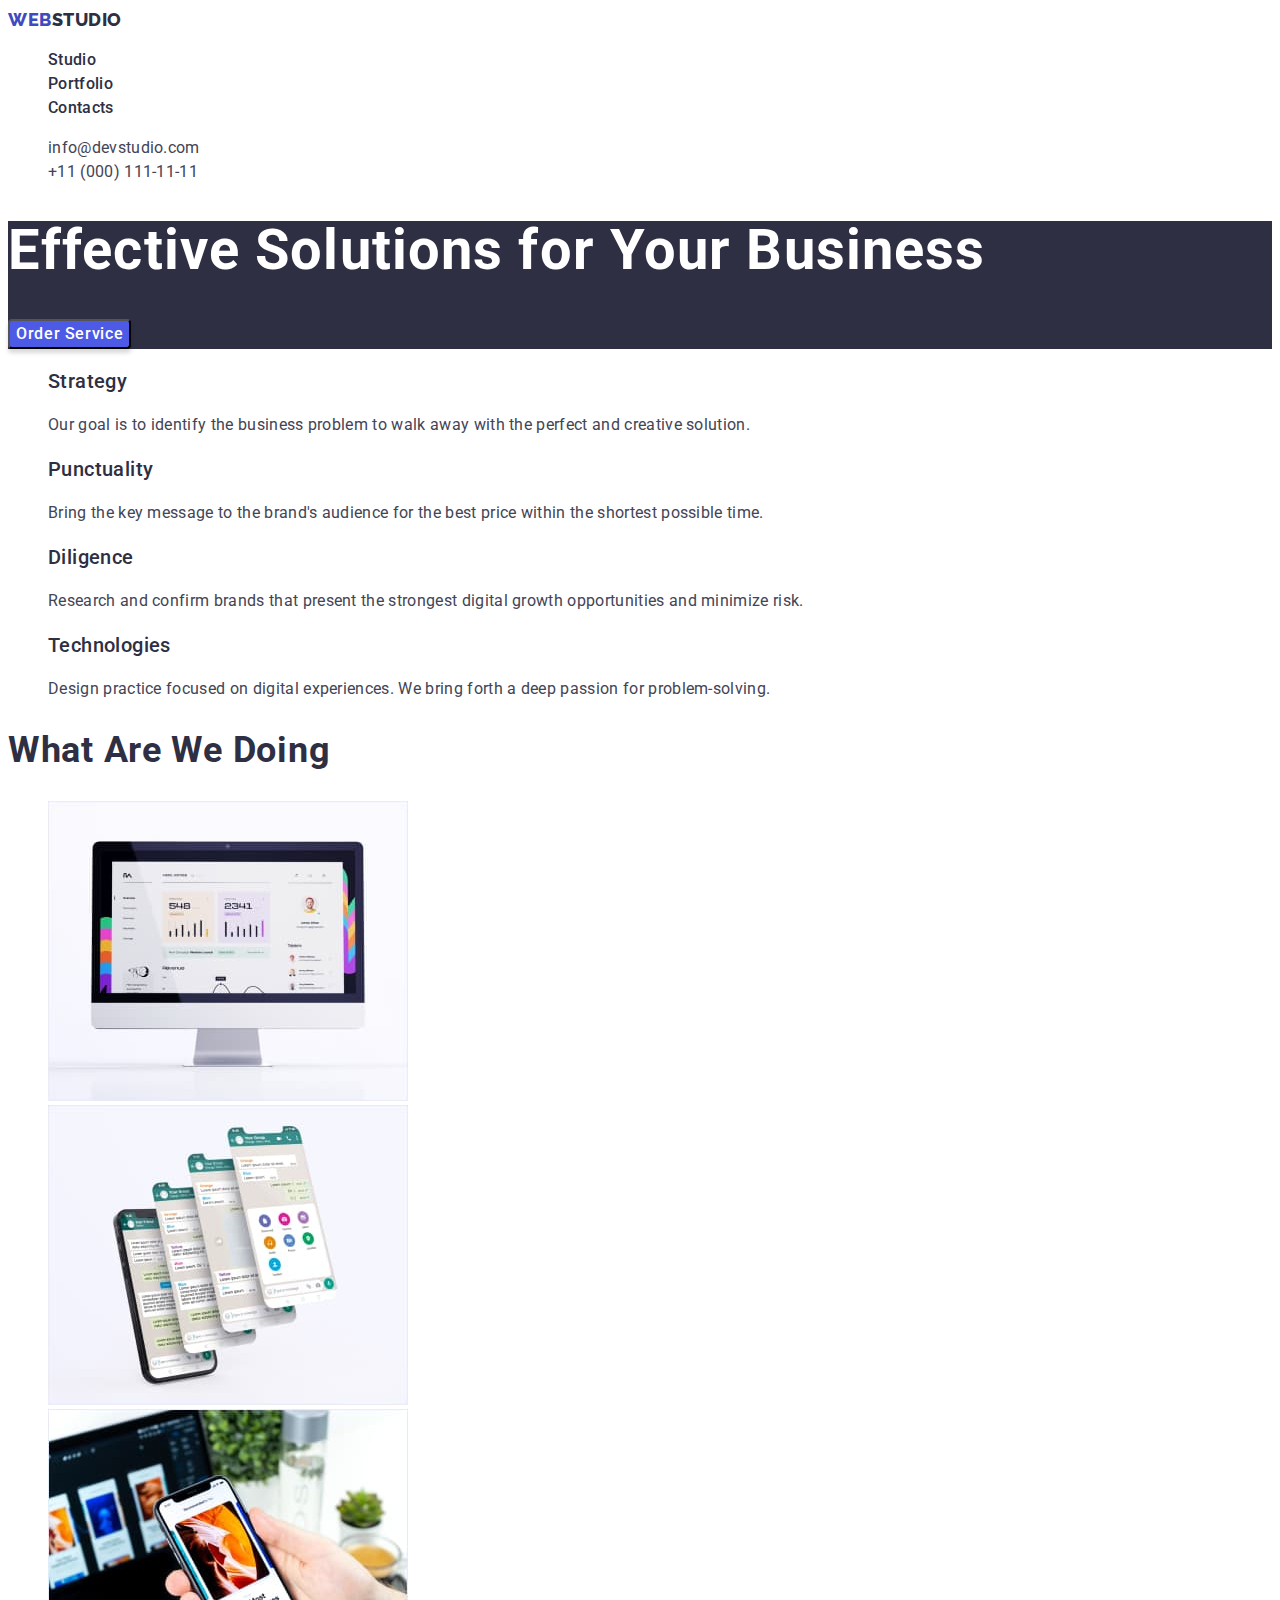
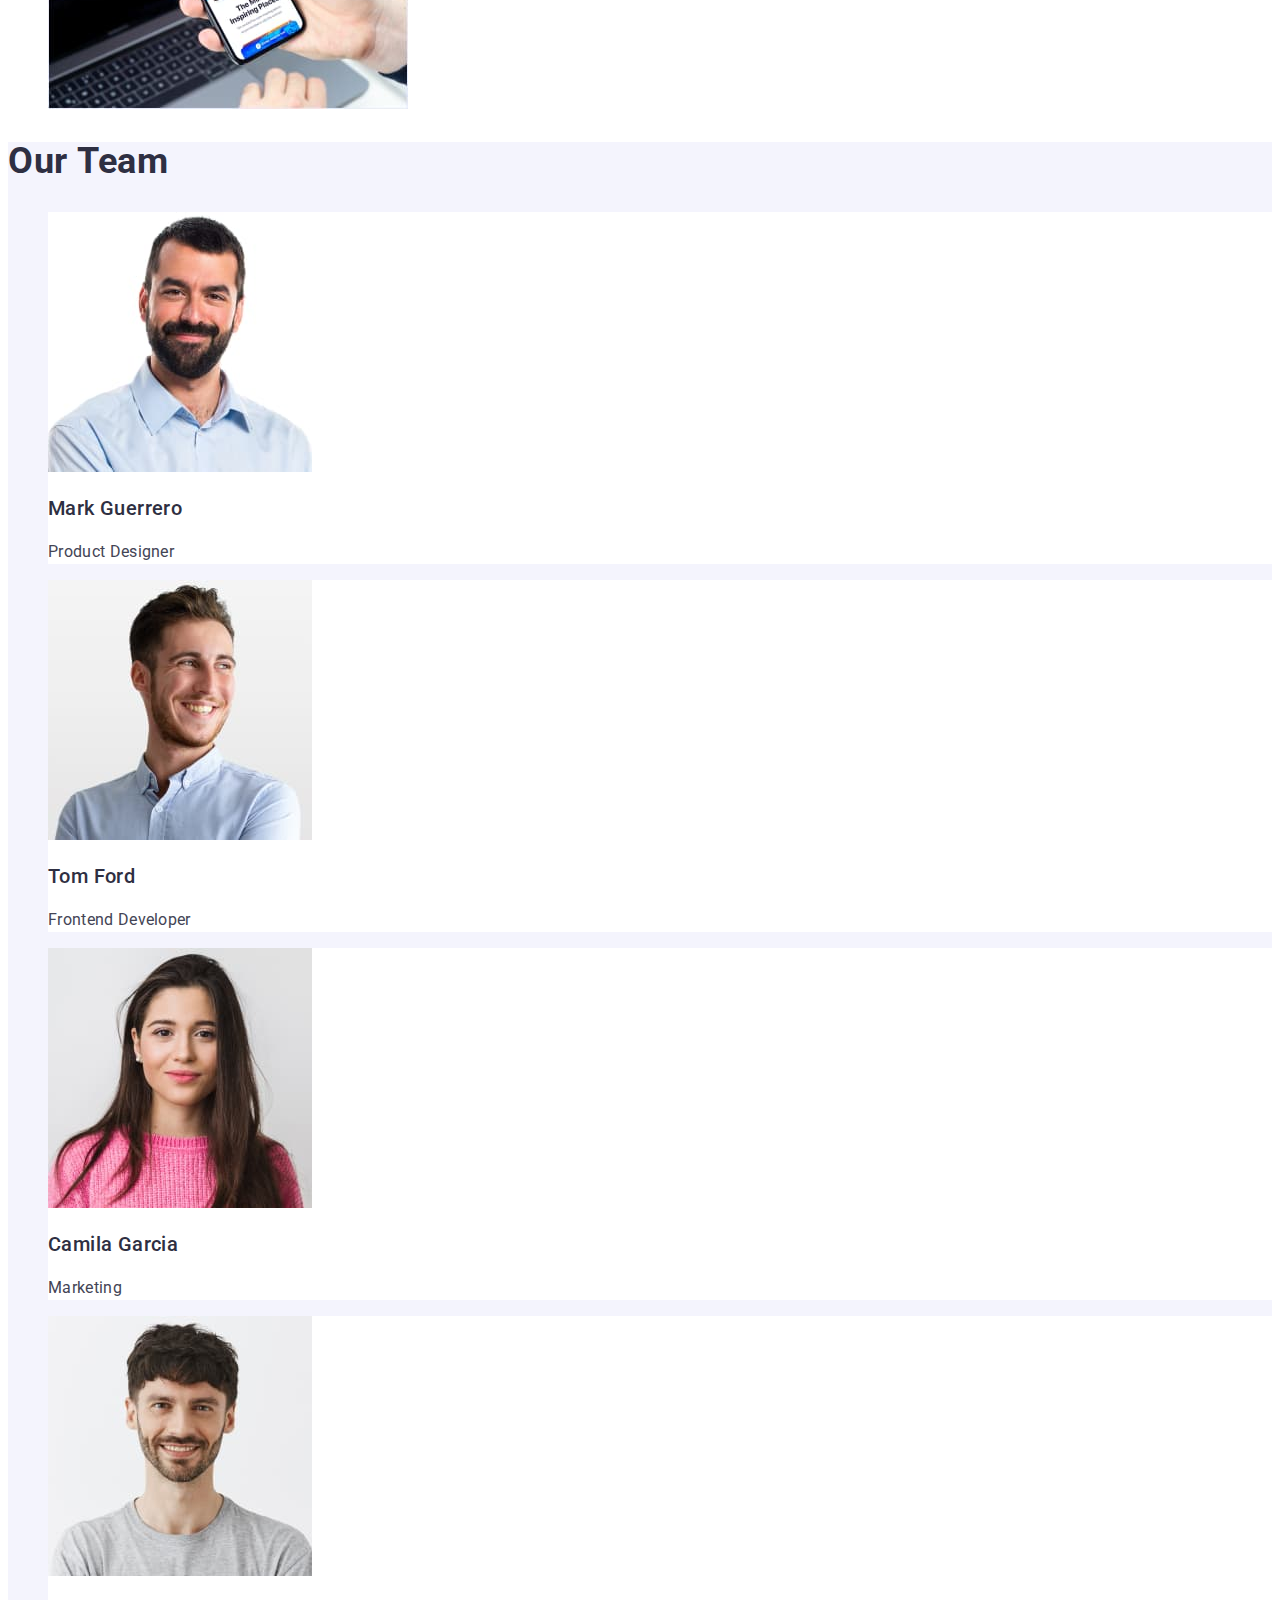
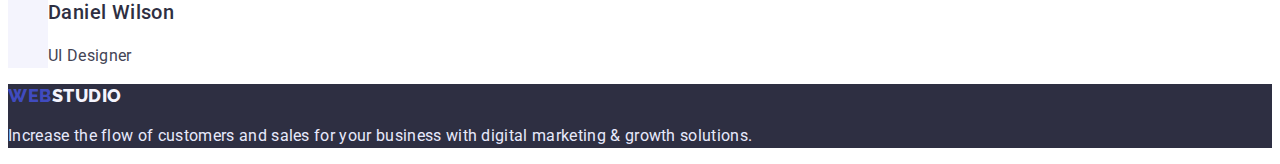
<file: index.html>
<!DOCTYPE html>
<html lang="en">
  <head>
    <meta charset="UTF-8" />
    <meta http-equiv="X-UA-Compatible" content="IE=edge" />
    <meta name="viewport" content="width=device-width, initial-scale=1.0" />
    <title>Web Studio</title>
    <link rel="preconnect" href="https://fonts.googleapis.com" />
    <link rel="preconnect" href="https://fonts.gstatic.com" crossorigin />
    <link
      href="https://fonts.googleapis.com/css2?family=Raleway:wght@800&family=Roboto:wght@400;500;700;900&display=swap"
      rel="stylesheet"
    />
    <link rel="stylesheet" href="./css/styles.css" />
  </head>

  <body>
    <!-- Шапка сторінки -->
    <header class="header">
      <nav class="header-nav">
        <!-- Логотип -->
        <a class="header-logo logo link" href="./index.html"
          ><span class="logo-style">Web</span>Studio</a
        >

        <!-- Меню -->
        <ul class="header-menu list">
          <li class="header-menu-item">
            <a class="header-menu-link link" href="./index.html">Studio</a>
          </li>
          <li class="header-menu-item">
            <a class="header-menu-link link" href="./portfolio.html"
              >Portfolio</a
            >
          </li>
          <li class="header-menu-item">
            <a class="header-menu-link link" href="">Contacts</a>
          </li>
        </ul>
      </nav>

      <!-- Контактна інформація -->
      <address class="header-contacts">
        <ul class="header-contacts-list list">
          <li class="header-contacts-item">
            <a
              class="header-contacts-link link"
              href="mailto:info@devstudio.com"
              >info@devstudio.com</a
            >
          </li>
          <li class="header-contacts-item">
            <a class="header-contacts-link link" href="tel:+110001111111"
              >+11 (000) 111-11-11</a
            >
          </li>
        </ul>
      </address>
    </header>

    <!-- Унікальний контенс сторінки -->
    <main>
      <!-- Заставка -->
      <section class="hero">
        <h1 class="hero-title">Effective Solutions for Your Business</h1>
        <button class="hero-btn" type="button">Order Service</button>
      </section>

      <!-- Переваги -->
      <section class="about">
        <h2 hidden>About us</h2>
        <ul class="about-list list">
          <li>
            <h3 class="about-list-title list-title">Strategy</h3>
            <p class="about-list-description list-description">
              Our goal is to identify the business problem to walk away with the
              perfect and creative solution.
            </p>
          </li>
          <li>
            <h3 class="about-list-title list-title">Punctuality</h3>
            <p class="about-list-description list-description">
              Bring the key message to the brand's audience for the best price
              within the shortest possible time.
            </p>
          </li>
          <li>
            <h3 class="about-list-title list-title">Diligence</h3>
            <p class="about-list-description list-description">
              Research and confirm brands that present the strongest digital
              growth opportunities and minimize risk.
            </p>
          </li>
          <li>
            <h3 class="about-list-title list-title">Technologies</h3>
            <p class="about-list-description list-description">
              Design practice focused on digital experiences. We bring forth a
              deep passion for problem-solving.
            </p>
          </li>
        </ul>
      </section>

      <!-- Що ми робимо -->
      <section class="works">
        <h2 class="works-title title">What are we doing</h2>
        <ul class="works-list list">
          <li class="work-list-item">
            <img src="./images/mac.jpg" alt="Macbook" width="360" />
          </li>
          <li class="work-list-item">
            <img src="./images/messenger.jpg" alt="Messenger" width="360" />
          </li>
          <li class="work-list-item">
            <img src="./images/app.jpg" alt="Apps" width="360" />
          </li>
        </ul>
      </section>

      <!-- Наша команда -->
      <section class="team">
        <h2 class="team-title title">Our Team</h2>
        <ul class="team-list list">
          <li class="team-list-item">
            <img
              src="./images/imgguerrero.jpg"
              alt="Mark Guerrero"
              width="264"
            />
            <h3 class="team-list-title list-title">Mark Guerrero</h3>
            <p class="team-list-description list-description">
              Product Designer
            </p>
          </li>
          <li class="team-list-item">
            <img src="./images/imgford.jpg" alt="Tom Ford" width="264" />
            <h3 class="team-list-title list-title">Tom Ford</h3>
            <p class="team-list-description list-description">
              Frontend Developer
            </p>
          </li>
          <li class="team-list-item">
            <img src="./images/imggarcia.jpg" alt="Camila Garcia" width="264" />
            <h3 class="team-list-title list-title">Camila Garcia</h3>
            <p class="team-list-description list-description">Marketing</p>
          </li>
          <li class="team-list-item">
            <img src="./images/imgwilson.jpg" alt="Daniel Wilson" width="264" />
            <h3 class="team-list-title list-title">Daniel Wilson</h3>
            <p class="team-list-description list-description">UI Designer</p>
          </li>
        </ul>
      </section>
    </main>

    <!-- Підвал сторінки -->
    <footer class="footer">
      <a class="footer-logo logo link" href="./index.html"
        ><span class="logo-style">Web</span>Studio</a
      >
      <p class="footer-description">
        Increase the flow of customers and sales for your business with digital
        marketing & growth solutions.
      </p>
    </footer>
  </body>
</html>
</file>
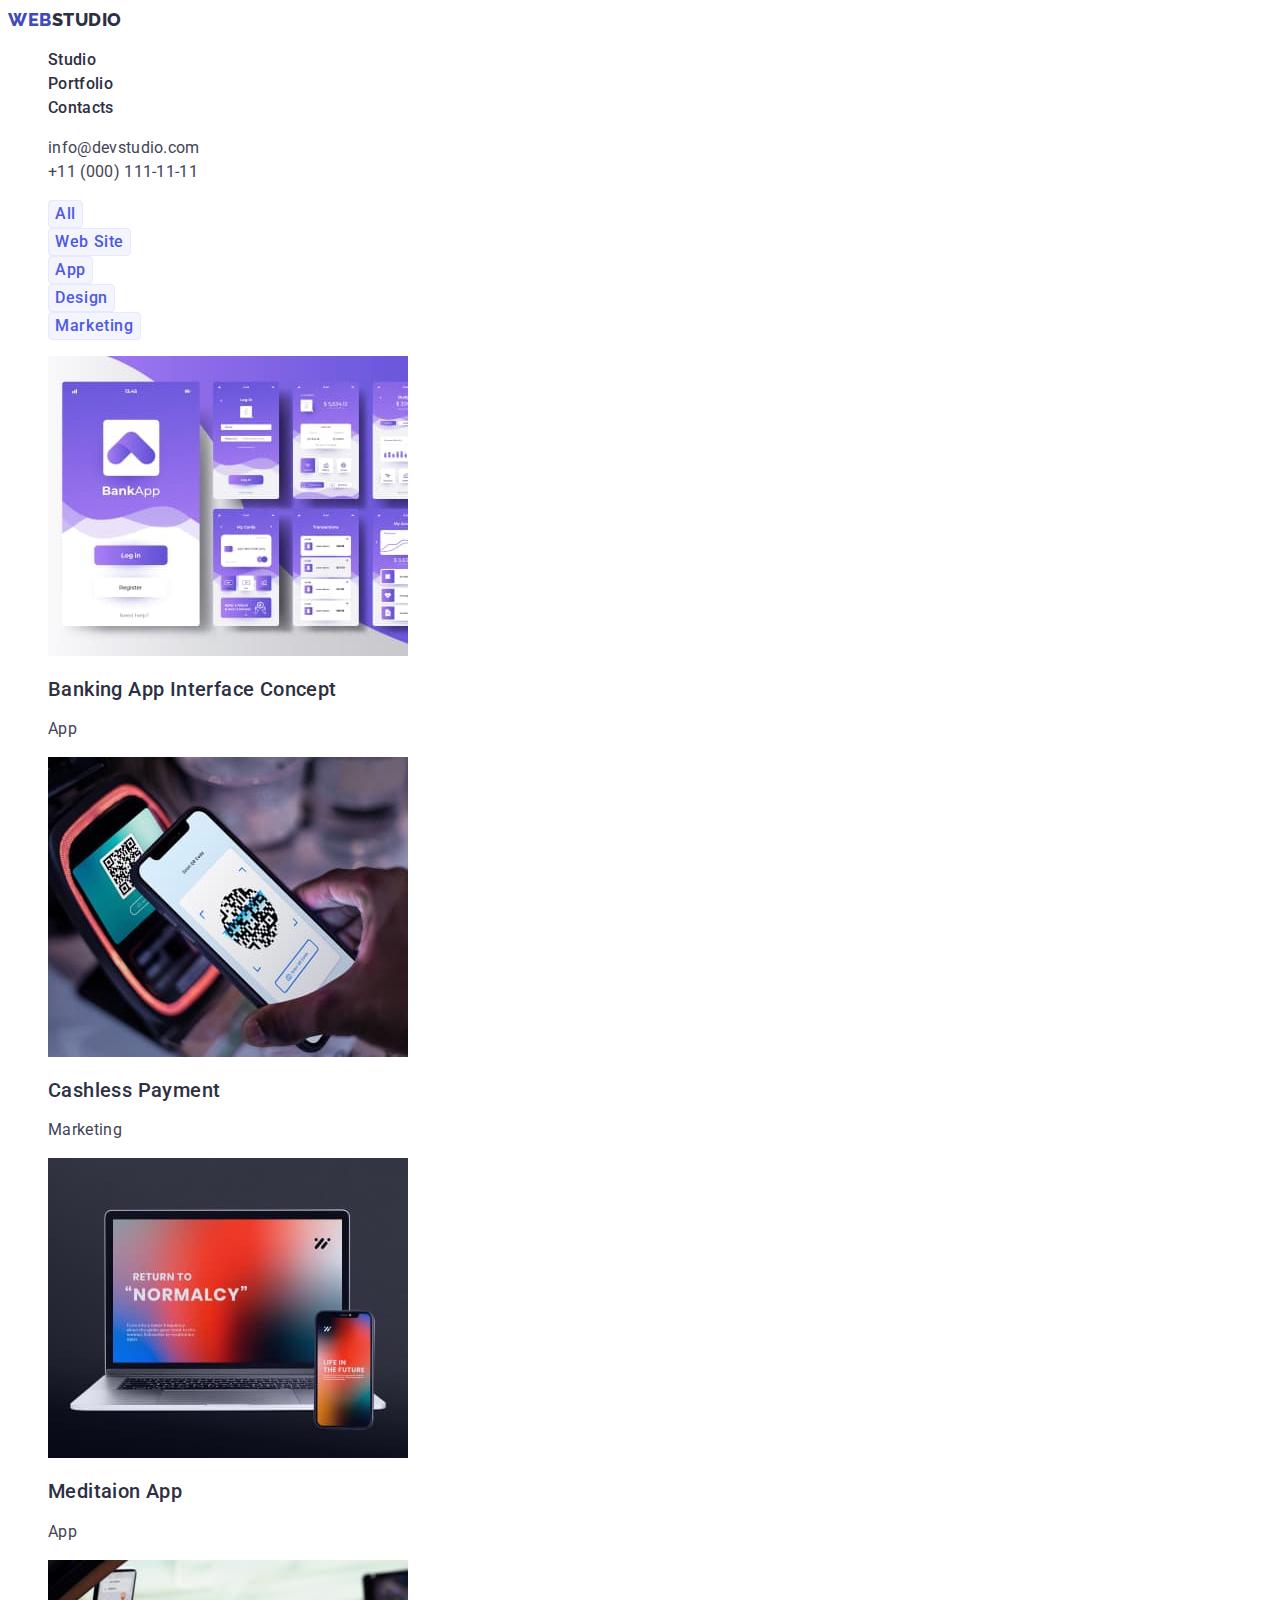
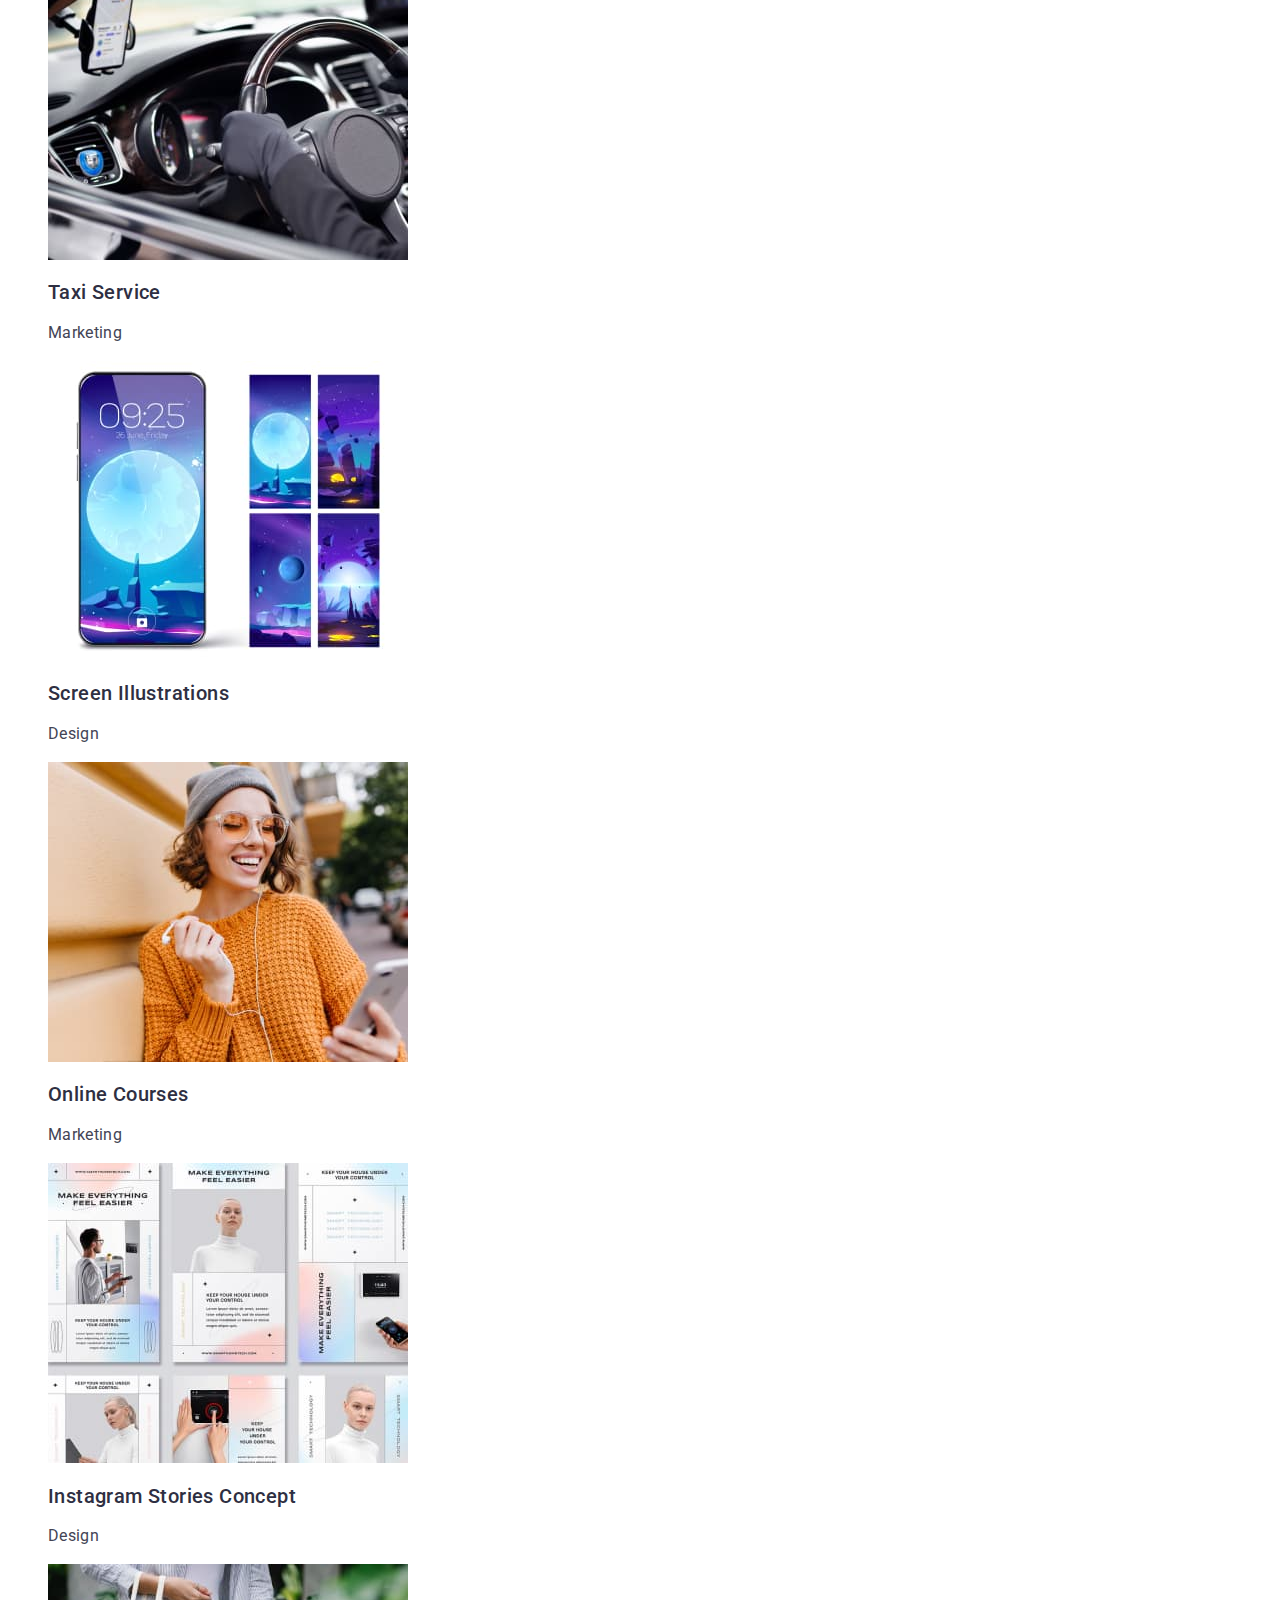
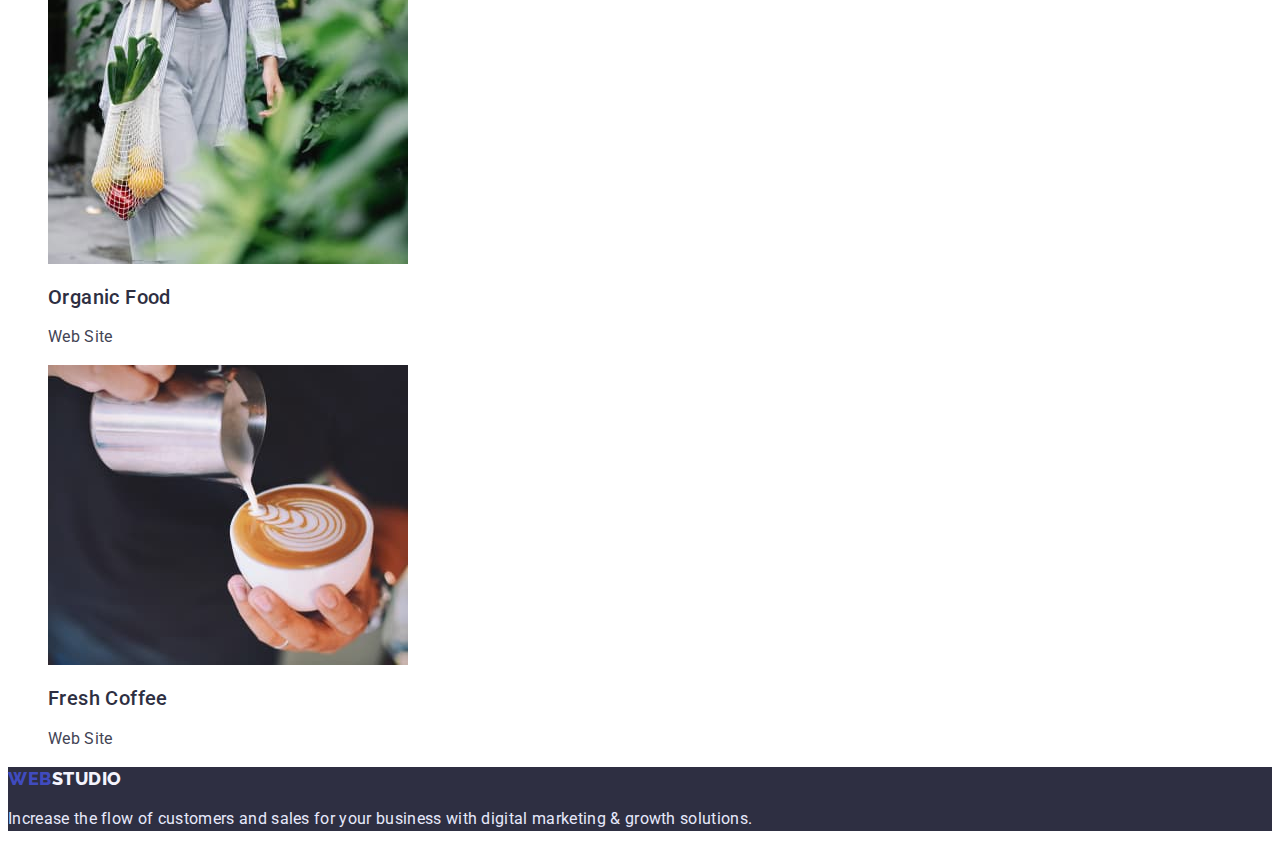
<file: portfolio.html>
<!DOCTYPE html>
<html lang="en">
  <head>
    <meta charset="UTF-8" />
    <meta http-equiv="X-UA-Compatible" content="IE=edge" />
    <meta name="viewport" content="width=device-width, initial-scale=1.0" />
    <title>Web Studio</title>
    <link rel="preconnect" href="https://fonts.googleapis.com" />
    <link rel="preconnect" href="https://fonts.gstatic.com" crossorigin />
    <link
      href="https://fonts.googleapis.com/css2?family=Raleway:wght@800&family=Roboto:wght@400;500;700;900&display=swap"
      rel="stylesheet"
    />
    <link rel="stylesheet" href="./css/styles.css" />
  </head>

  <body>
    <!-- Шапка сторінки -->
    <header class="header">
      <nav class="header-nav">
        <!-- Логотип -->
        <a class="header-logo logo link" href="./index.html"
          ><span class="logo-style">Web</span>Studio</a
        >

        <!-- Меню -->
        <ul class="header-menu list">
          <li class="header-menu-item">
            <a class="header-menu-link link" href="./index.html">Studio</a>
          </li>
          <li class="header-menu-item">
            <a class="header-menu-link link" href="./portfolio.html"
              >Portfolio</a
            >
          </li>
          <li class="header-menu-item">
            <a class="header-menu-link link" href="">Contacts</a>
          </li>
        </ul>
      </nav>

      <!-- Контактна інформація -->
      <address class="header-contacts">
        <ul class="header-contacts-list list">
          <li class="header-contacts-item">
            <a
              class="header-contacts-link link"
              href="mailto:info@devstudio.com"
              >info@devstudio.com</a
            >
          </li>
          <li class="header-contacts-item">
            <a class="header-contacts-link link" href="tel:+110001111111"
              >+11 (000) 111-11-11</a
            >
          </li>
        </ul>
      </address>
    </header>

    <!-- Унікальний контенс сторінки -->
    <main>
      <!-- Каталог-->
      <section class="catalog">
        <h1 class="catalog-title" hidden>Catalog</h1>
        <ul class="catalog-filter list">
          <li class="catalog-filter-item">
            <button class="catalog-filter-btn" type="button">All</button>
          </li>
          <li class="catalog-filter-item">
            <button class="catalog-filter-btn" type="button">Web Site</button>
          </li>
          <li class="catalog-filter-item">
            <button class="catalog-filter-btn" type="button">App</button>
          </li>
          <li class="catalog-filter-item">
            <button class="catalog-filter-btn" type="button">Design</button>
          </li>
          <li class="catalog-filter-item">
            <button class="catalog-filter-btn" type="button">Marketing</button>
          </li>
        </ul>
        <ul class="catalog-list list">
          <li class="catalog-list-item">
            <a class="catalog-list-link link" href="">
              <img
                src="./images/product/product_1.jpg"
                alt="Banking App Interface Concept"
                width="360"
              />
              <h2 class="catalog-list-title list-title">
                Banking App Interface Concept
              </h2>
              <p class="catalog-list-description list-description">App</p>
            </a>
          </li>
          <li class="catalog-list-item">
            <a class="catalog-list-link link" href="">
              <img
                src="./images/product/product_2.jpg"
                alt="Cashless Payment"
                width="360"
              />
              <h2 class="catalog-list-title list-title">Cashless Payment</h2>
              <p class="catalog-list-description list-description">Marketing</p>
            </a>
          </li>
          <li class="catalog-list-item">
            <a class="catalog-list-link link" href="">
              <img
                src="./images/product/product_3.jpg"
                alt="Meditaion App"
                width="360"
              />
              <h2 class="catalog-list-title list-title">Meditaion App</h2>
              <p class="catalog-list-description list-description">App</p>
            </a>
          </li>
          <li class="catalog-list-item">
            <a class="catalog-list-link link" href="">
              <img
                src="./images/product/product_4.jpg"
                alt="Taxi Service"
                width="360"
              />
              <h2 class="catalog-list-title list-title">Taxi Service</h2>
              <p class="catalog-list-description list-description">Marketing</p>
            </a>
          </li>
          <li class="catalog-list-item">
            <a class="catalog-list-link link" href="">
              <img
                src="./images/product/product_5.jpg"
                alt="Screen Illustrations"
                width="360"
              />
              <h2 class="catalog-list-title list-title">
                Screen Illustrations
              </h2>
              <p class="catalog-list-description list-description">Design</p>
            </a>
          </li>
          <li class="catalog-list-item">
            <a class="catalog-list-link link" href="">
              <img
                src="./images/product/product_6.jpg"
                alt="Online Courses"
                width="360"
              />
              <h2 class="catalog-list-title list-title">Online Courses</h2>
              <p class="catalog-list-description list-description">Marketing</p>
            </a>
          </li>
          <li class="catalog-list-item">
            <a class="catalog-list-link link" href="">
              <img
                src="./images/product/product_7.jpg"
                alt="Instagram Stories Concept"
                width="360"
              />
              <h2 class="catalog-list-title list-title">
                Instagram Stories Concept
              </h2>
              <p class="catalog-list-description list-description">Design</p>
            </a>
          </li>
          <li class="catalog-list-item">
            <a class="catalog-list-link link" href="">
              <img
                src="./images/product/product_8.jpg"
                alt="Organic Food"
                width="360"
              />
              <h2 class="catalog-list-title list-title">Organic Food</h2>
              <p class="catalog-list-description list-description">Web Site</p>
            </a>
          </li>
          <li class="catalog-list-item">
            <a class="catalog-list-link link" href="">
              <img
                src="./images/product/product_9.jpg"
                alt="Fresh Coffee"
                width="360"
              />
              <h2 class="catalog-list-title list-title">Fresh Coffee</h2>
              <p class="catalog-list-description list-description">Web Site</p>
            </a>
          </li>
        </ul>
      </section>
    </main>

    <!-- Підвал сторінки -->
    <footer class="footer">
      <a class="footer-logo logo link" href="./index.html"
        ><span class="logo-style">Web</span>Studio</a
      >
      <p class="footer-description">
        Increase the flow of customers and sales for your business with digital
        marketing & growth solutions.
      </p>
    </footer>
  </body>
</html>
</file>
<file: css/styles.css>
:root {
  --accent-color: #404bbf;
  --primary-text: #2e2f42;
  --secondary-text-color: #434455;
  --primary-text-color-light: #ffffff;
  --button-color: #4d5ae5;
  --background-color: #2e2f42;
  --background-color-secondary: #f4f4fd;
  --footer-text-color: #e7e9fc;
  --footer-logo-color: #f4f4fd;
}

/* Скидання маркування списків */
.list {
  list-style: none;
}

/* Скидання підчеркувань посилань */
.link {
  text-decoration: none;
}

body {
  font-family: "Roboto", sans-serif;
  color: var(--primary-text);
}

/* ================================ COMPONENTS ================================ */
.title {
  font-weight: 700;
  font-size: 36px;
  line-height: 1.11;
  letter-spacing: 0.02em;
  text-transform: capitalize;
}

.list-title {
  color: var(--primary-text);
  font-weight: 500;
  font-size: 20px;
  line-height: 1.2;
  letter-spacing: 0.02em;
}

.list-description {
  color: var(--secondary-text-color);
  font-size: 16px;
  line-height: 1.5;
  letter-spacing: 0.02em;
}

.logo {
  font-family: "Raleway", sans-serif;
  font-weight: 800;
  font-size: 18px;
  line-height: 1.33;
  letter-spacing: 0.03em;
  text-transform: uppercase;
}

.logo-style {
  color: var(--accent-color);
}
/* ================================ /COMPONENTS ================================ */

/* ================================== HEADER ================================== */

/* Логотип */
.header-logo {
  color: var(--primary-text);
}

/* Головне меню */
.header-menu-link {
  font-weight: 500;
  font-size: 16px;
  line-height: 1.5;
  letter-spacing: 0.02em;
  color: var(--primary-text);
}

.header-menu-link:hover,
.header-menu-link:focus {
  color: var(--accent-color);
}

/* Контактна інформація */

.header-contacts-link {
  font-style: normal;
  font-size: 16px;
  line-height: 1.5;
  letter-spacing: 0.02em;
  color: var(--secondary-text-color);
}

.header-contacts-link:hover,
.header-contacts-link:focus {
  color: var(--accent-color);
}

/* ================================== /HEADER ================================== */

/* ==================================== HERO ==================================== */

.hero {
  background-color: var(--background-color);
}
/* Заставка */

.hero-title {
  font-weight: 700;
  font-size: 56px;
  line-height: 1.07;
  letter-spacing: 0.02em;
  color: var(--primary-text-color-light);
}

.hero-btn {
  font-family: "Roboto", sans-serif;
  font-weight: 500;
  font-size: 16px;
  line-height: 1.5;
  letter-spacing: 0.04em;
  color: var(--primary-text-color-light);

  background: var(--button-color);
  box-shadow: 0px 4px 4px rgba(0, 0, 0, 0.15);
  border-radius: 4px;

  cursor: pointer;
}

.hero-btn:hover,
.hero-btn:focus {
  background: var(--accent-color);
}
/* ================================== /HERO ================================== */

/* ================================== OUR TEAM ================================== */

.team {
  background: var(--background-color-secondary);
}

.team-list-item {
  background: var(--primary-text-color-light);
}

/* ================================== /OUR TEAM ================================== */

/* ================================== PORTFOLIO ================================== */

.catalog-filter-btn {
  font-family: "Roboto", sans-serif;
  font-weight: 500;
  font-size: 16px;
  line-height: 1.5;
  letter-spacing: 0.04em;
  color: var(--button-color);
  background: var(--background-color-secondary);
  border: 1px solid var(--footer-text-color);
  border-radius: 4px;
  cursor: pointer;
}

.catalog-filter-btn:hover,
.catalog-filter-btn:focus {
  color: var(--primary-text-color-light);
  background: var(--accent-color);
}

.catalog-list-item {
  background: var(--primary-text-color-light);
}

.catalog-list-item:hover,
.catalog-list-item:focus {
  box-shadow: 0px 1px 6px rgba(46, 47, 66, 0.08),
    0px 1px 1px rgba(46, 47, 66, 0.16), 0px 2px 1px rgba(46, 47, 66, 0.08);
}

/* ================================== /PORTFOLIO================================== */

/* ================================== FOOTER ================================== */
/* Стилі підвалу */
.footer {
  background: var(--background-color);
}

.footer-logo {
  color: var(--footer-logo-color);
}

.footer-description {
  font-size: 16px;
  line-height: 1.5;
  letter-spacing: 0.02em;
  color: var(--footer-text-color);
}
/* ================================== /FOOTER ================================== */
</file>
